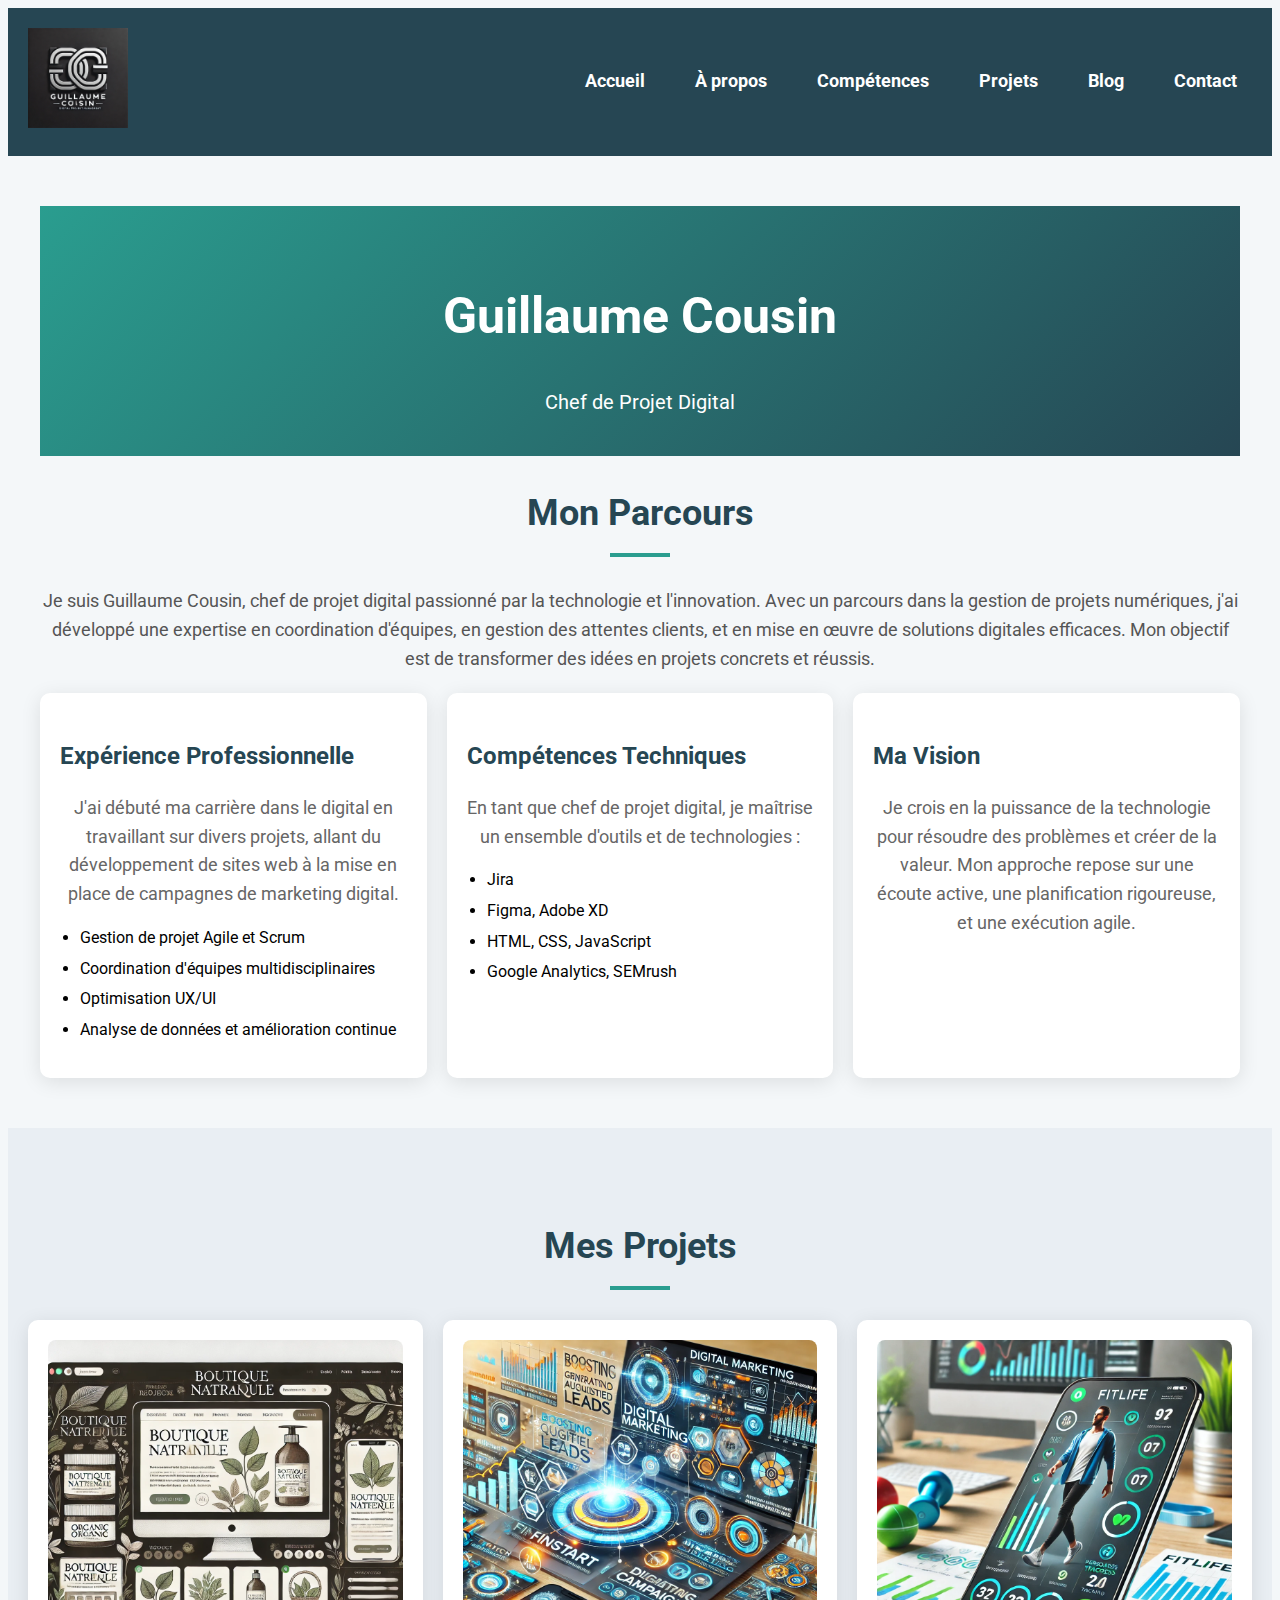
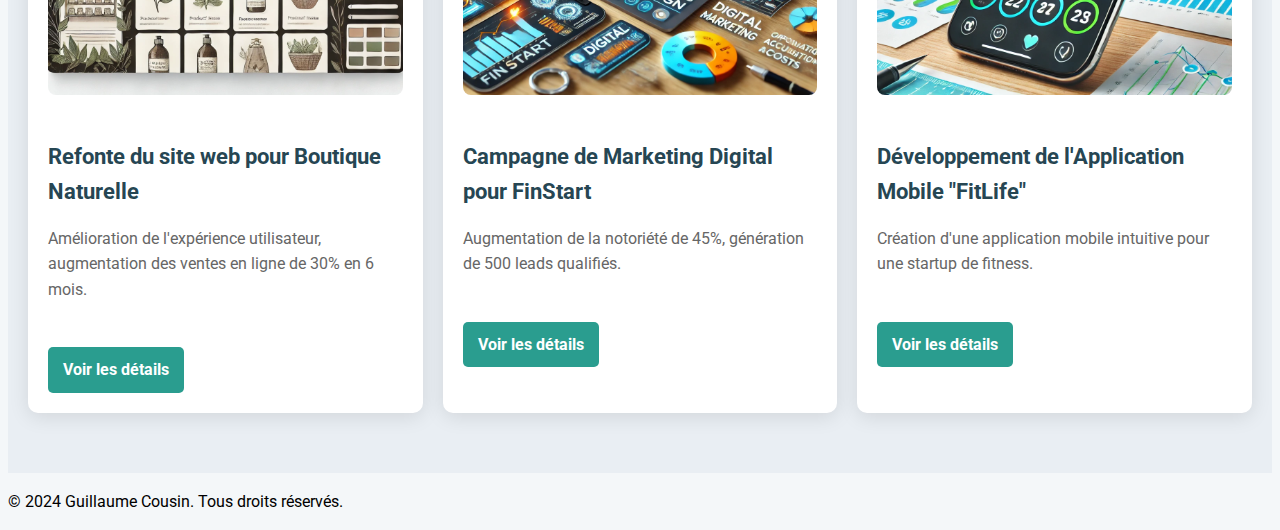
<file: index.html>
<!DOCTYPE html>
<html lang="fr">
<head>
    <meta charset="UTF-8">
    <meta http-equiv="X-UA-Compatible" content="IE=edge">
    <meta name="viewport" content="width=device-width, initial-scale=1.0">
    <title>À propos de Guillaume Cousin - Chef de Projet Digital</title>
    <link rel="stylesheet" href="styles.css">
    <link href="https://fonts.googleapis.com/css2?family=Roboto:wght@300;400;700&display=swap" rel="stylesheet">
</head>
<body>
    <header class="header">
        <div class="logo">
            <img src="logo-gc.png" alt="Logo Guillaume Cousin">
        </div>
        <nav class="nav">
            <ul>
                <li><a href="index.html">Accueil</a></li>
                <li><a href="about.html">À propos</a></li>
                <li><a href="competences.html">Compétences</a></li>
                <li><a href="projects.html">Projets</a></li> <!-- Lien vers les projets -->
                <li><a href="blog.html">Blog</a></li>
                <li><a href="contact.html">Contact</a></li>
            </ul>
        </nav>
        
    </header>

    <section class="about-section">
        <div class="about-banner">
            <h1>Guillaume Cousin</h1>
            <p>Chef de Projet Digital</p>
        </div>
        <div class="about-content">
            <h2>Mon Parcours</h2>
            <p>Je suis Guillaume Cousin, chef de projet digital passionné par la technologie et l'innovation. Avec un parcours dans la gestion de projets numériques, j'ai développé une expertise en coordination d'équipes, en gestion des attentes clients, et en mise en œuvre de solutions digitales efficaces. Mon objectif est de transformer des idées en projets concrets et réussis.</p>

            <div class="about-cards">
                <div class="about-card">
                    <h3>Expérience Professionnelle</h3>
                    <p>J'ai débuté ma carrière dans le digital en travaillant sur divers projets, allant du développement de sites web à la mise en place de campagnes de marketing digital.</p>
                    <ul>
                        <li>Gestion de projet Agile et Scrum</li>
                        <li>Coordination d'équipes multidisciplinaires</li>
                        <li>Optimisation UX/UI</li>
                        <li>Analyse de données et amélioration continue</li>
                    </ul>
                </div>
                <div class="about-card">
                    <h3>Compétences Techniques</h3>
                    <p>En tant que chef de projet digital, je maîtrise un ensemble d'outils et de technologies :</p>
                    <ul>
                        <li>Jira</li>
                        <li>Figma, Adobe XD</li>
                        <li>HTML, CSS, JavaScript</li>
                        <li>Google Analytics, SEMrush</li>
                    </ul>
                </div>
                <div class="about-card">
                    <h3>Ma Vision</h3>
                    <p>Je crois en la puissance de la technologie pour résoudre des problèmes et créer de la valeur. Mon approche repose sur une écoute active, une planification rigoureuse, et une exécution agile.</p>
                </div>
            </div>
        </div>
    </section>

    <!-- Section des Projets -->
    <section class="projects-section">
        <h2>Mes Projets</h2>
        <div class="projects-grid">
            <!-- Projet 1 : Boutique Naturelle -->
            <div class="project-card">
                <img src="boutique-naturelle.png" alt="Projet Boutique Naturelle">
                <h3>Refonte du site web pour Boutique Naturelle</h3>
                <p>Amélioration de l'expérience utilisateur, augmentation des ventes en ligne de 30% en 6 mois.</p>
                <a href="boutique-naturelle.html" class="cta">Voir les détails</a>
            </div>

            <!-- Projet 2 : FinStart -->
            <div class="project-card">
                <img src="finstart-marketing.png" alt="Projet Marketing Digital pour FinStart">
                <h3>Campagne de Marketing Digital pour FinStart</h3>
                <p>Augmentation de la notoriété de 45%, génération de 500 leads qualifiés.</p>
                <a href="finstart-marketing.html" class="cta">Voir les détails</a>
            </div>

            <!-- Projet 3 : FitLife -->
            <div class="project-card">
                <img src="fitlife-app.png" alt="Projet Développement Application FitLife">
                <h3>Développement de l'Application Mobile "FitLife"</h3>
                <p>Création d'une application mobile intuitive pour une startup de fitness.</p>
                <a href="fitlife-app.html" class="cta">Voir les détails</a>
            </div>
        </div>
    </section>

    <footer class="footer">
        <p>&copy; 2024 Guillaume Cousin. Tous droits réservés.</p>
    </footer>
</body>
</html>
</file>
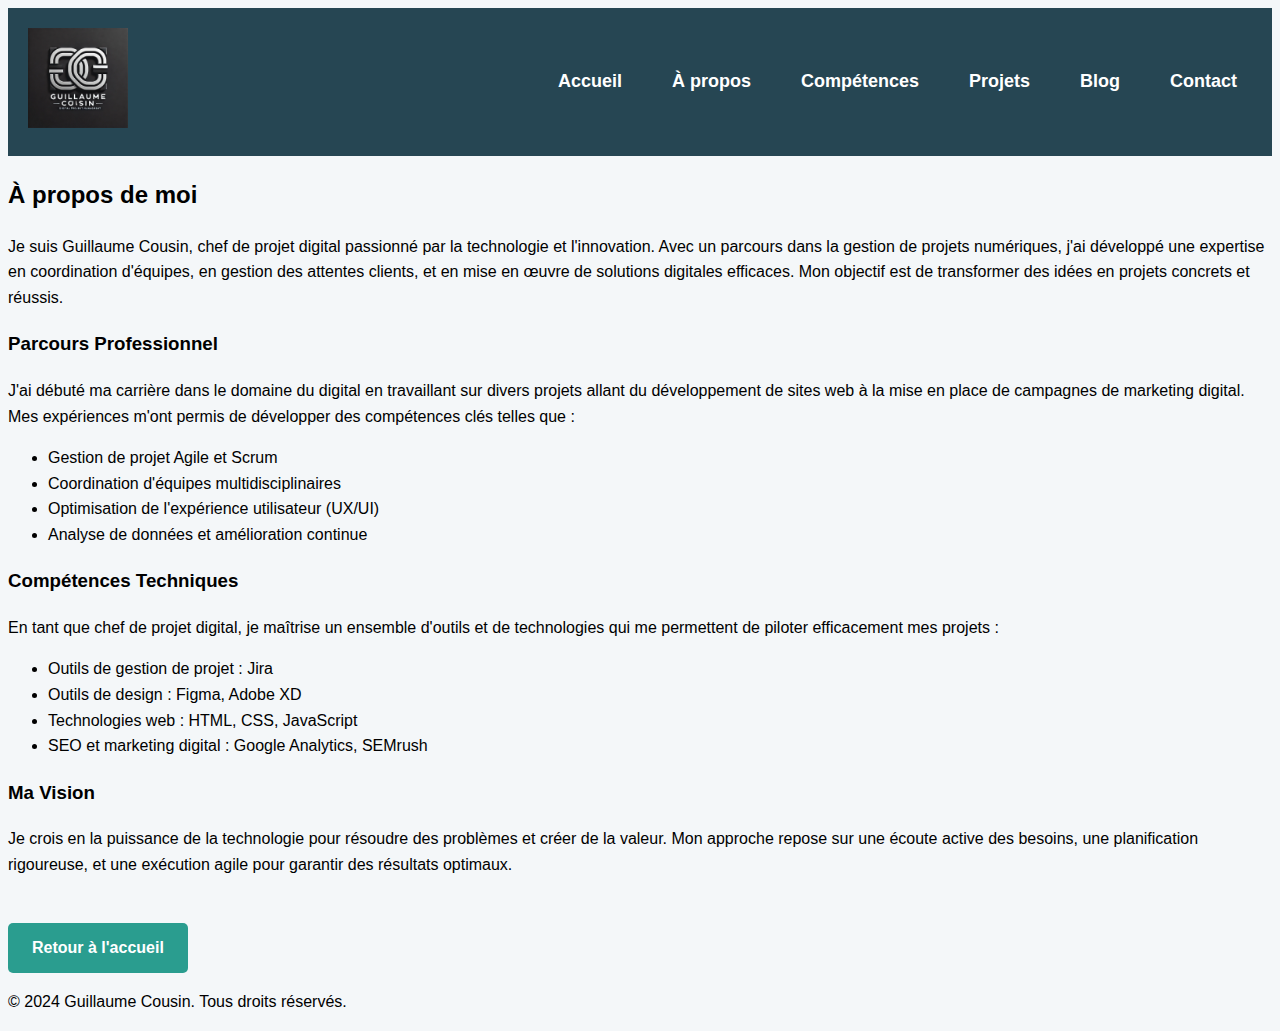
<file: about.html>
<!DOCTYPE html>
<html lang="fr">
<head>
    <meta charset="UTF-8">
    <meta http-equiv="X-UA-Compatible" content="IE=edge">
    <meta name="viewport" content="width=device-width, initial-scale=1.0">
    <title>À propos de Guillaume Cousin - Chef de Projet Digital</title>
    <link rel="stylesheet" href="styles.css">
</head>
<body>
    <header class="header">
        <div class="logo">
            <img src="logo-gc.png" alt="Logo Guillaume Cousin">
        </div>
        <nav class="nav">
            <ul>
                <li><a href="index.html">Accueil</a></li>
                <li><a href="about.html">À propos</a></li>
                <li><a href="competences.html">Compétences</a></li>
                <li><a href="projects.html">Projets</a></li>
                <li><a href="blog.html">Blog</a></li>
                <li><a href="contact.html">Contact</a></li>
            </ul>
        </nav>
    </header>

    <section class="about">
        <h2>À propos de moi</h2>
        <p>Je suis Guillaume Cousin, chef de projet digital passionné par la technologie et l'innovation. Avec un parcours dans la gestion de projets numériques, j'ai développé une expertise en coordination d'équipes, en gestion des attentes clients, et en mise en œuvre de solutions digitales efficaces. Mon objectif est de transformer des idées en projets concrets et réussis.</p>
        
        <h3>Parcours Professionnel</h3>
        <p>J'ai débuté ma carrière dans le domaine du digital en travaillant sur divers projets allant du développement de sites web à la mise en place de campagnes de marketing digital. Mes expériences m'ont permis de développer des compétences clés telles que :</p>
        <ul>
            <li>Gestion de projet Agile et Scrum</li>
            <li>Coordination d'équipes multidisciplinaires</li>
            <li>Optimisation de l'expérience utilisateur (UX/UI)</li>
            <li>Analyse de données et amélioration continue</li>
        </ul>

        <h3>Compétences Techniques</h3>
        <p>En tant que chef de projet digital, je maîtrise un ensemble d'outils et de technologies qui me permettent de piloter efficacement mes projets :</p>
        <ul>
            <li>Outils de gestion de projet : Jira</li>
            <li>Outils de design : Figma, Adobe XD</li>
            <li>Technologies web : HTML, CSS, JavaScript</li>
            <li>SEO et marketing digital : Google Analytics, SEMrush</li>
        </ul>

        <h3>Ma Vision</h3>
        <p>Je crois en la puissance de la technologie pour résoudre des problèmes et créer de la valeur. Mon approche repose sur une écoute active des besoins, une planification rigoureuse, et une exécution agile pour garantir des résultats optimaux.</p>
        
        <a href="index.html" class="cta">Retour à l'accueil</a>
    </section>

    <footer class="footer">
        <p>&copy; 2024 Guillaume Cousin. Tous droits réservés.</p>
    </footer>
</body>
</html>
</file>
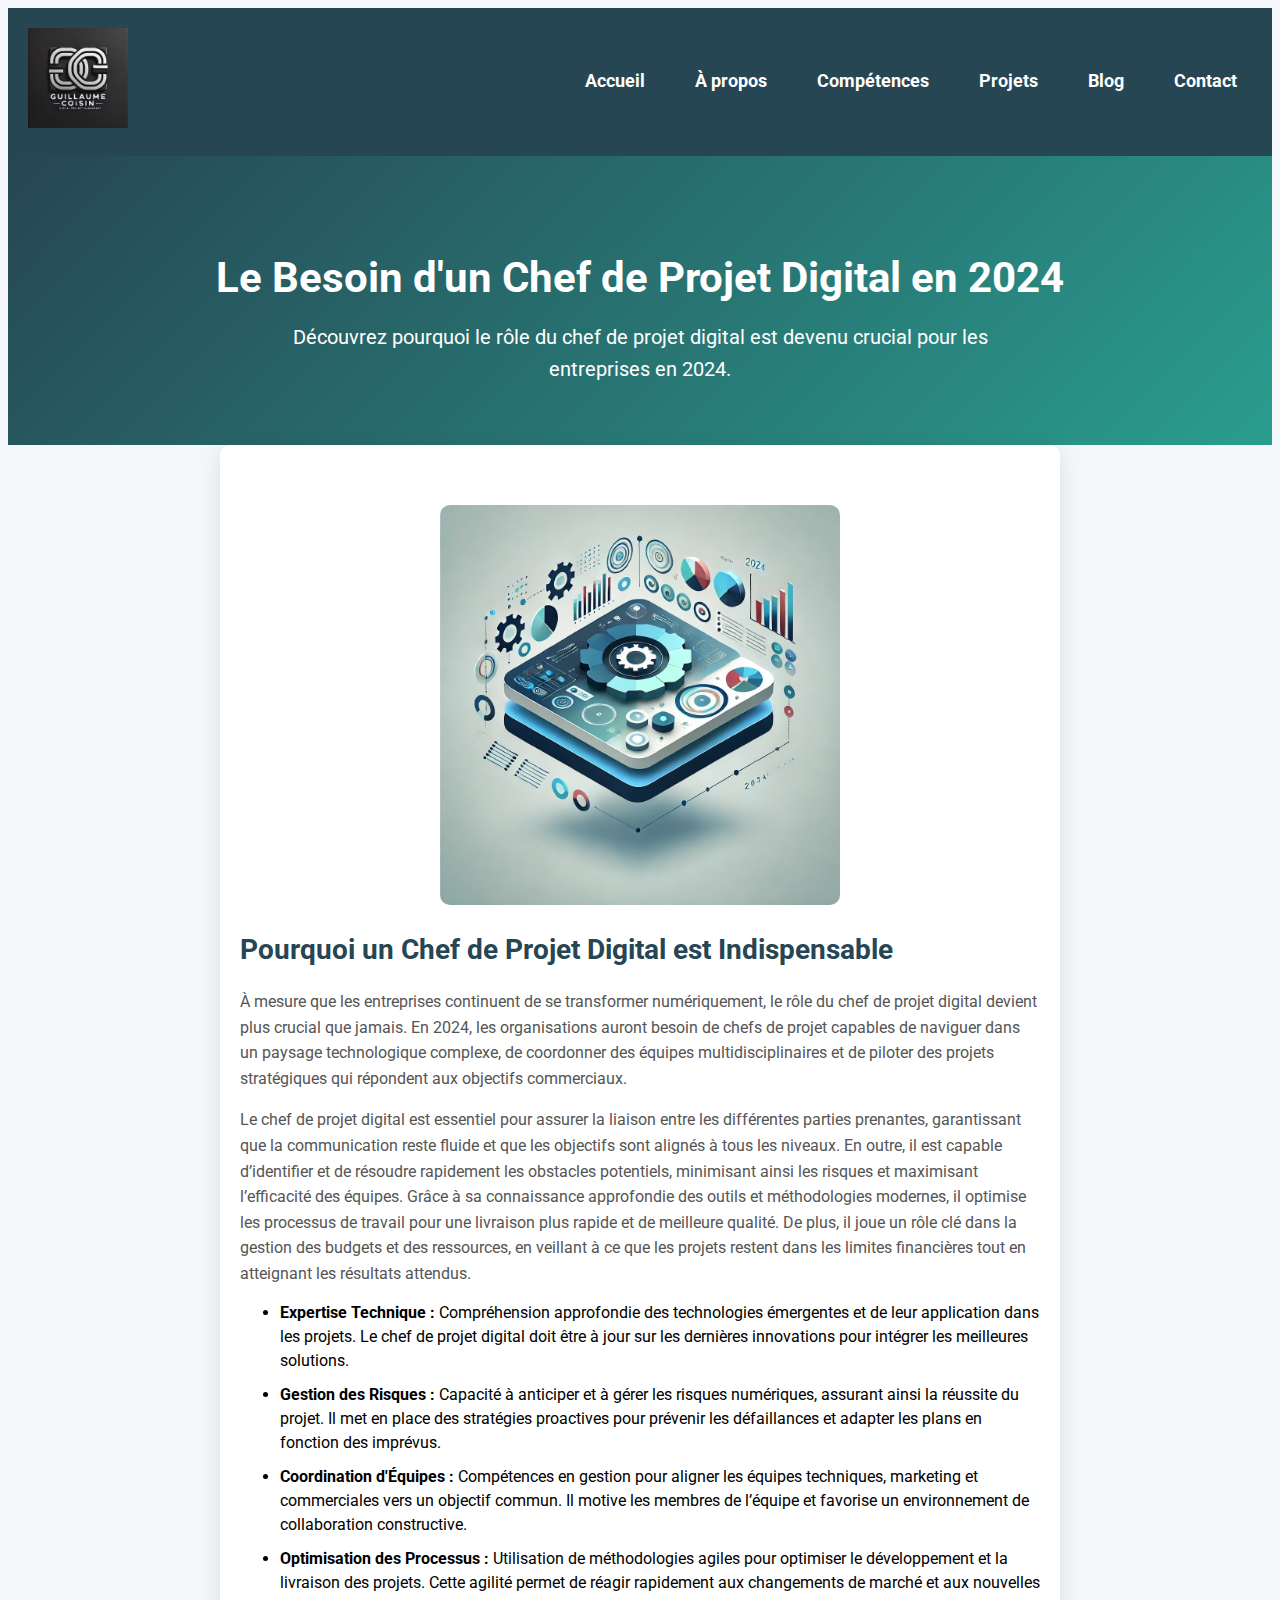
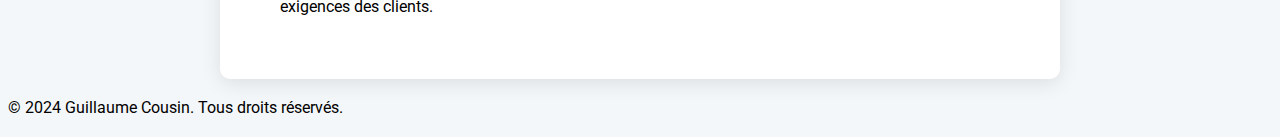
<file: article-chef-projet-2024.html>
<!DOCTYPE html>
<html lang="fr">
<head>
    <meta charset="UTF-8">
    <meta http-equiv="X-UA-Compatible="IE=edge">
    <meta name="viewport" content="width=device-width, initial-scale=1.0">
    <title>Le Besoin d'un Chef de Projet Digital en 2024</title>
    <link rel="stylesheet" href="styles.css">
    <link href="https://fonts.googleapis.com/css2?family=Roboto:wght@300;400;700&display=swap" rel="stylesheet">
</head>
<body>
    <header class="header">
        <div class="logo">
            <img src="logo-gc.png" alt="Logo Guillaume Cousin">
        </div>
        <nav class="nav">
            <ul>
                <li><a href="index.html">Accueil</a></li>
                <li><a href="about.html">À propos</a></li>
                <li><a href="competences.html">Compétences</a></li>
                <li><a href="projects.html">Projets</a></li>
                <li><a href="blog.html">Blog</a></li>
                <li><a href="contact.html">Contact</a></li>
            </ul>
        </nav>
    </header>

    <section class="article-hero">
        <h1>Le Besoin d'un Chef de Projet Digital en 2024</h1>
        <p>Découvrez pourquoi le rôle du chef de projet digital est devenu crucial pour les entreprises en 2024.</p>
    </section>

    <section class="article-content">
        <!-- Ajout de l'image ici -->
        <img src="A_compact_and_sleek_illustration_representing_the_.png" alt="Le Besoin d'un Chef de Projet Digital en 2024" style="width: 50%; display: block; margin: 20px auto;">

        <h2>Pourquoi un Chef de Projet Digital est Indispensable</h2>
<p>À mesure que les entreprises continuent de se transformer numériquement, le rôle du chef de projet digital devient plus crucial que jamais. En 2024, les organisations auront besoin de chefs de projet capables de naviguer dans un paysage technologique complexe, de coordonner des équipes multidisciplinaires et de piloter des projets stratégiques qui répondent aux objectifs commerciaux.</p>

<p>Le chef de projet digital est essentiel pour assurer la liaison entre les différentes parties prenantes, garantissant que la communication reste fluide et que les objectifs sont alignés à tous les niveaux. En outre, il est capable d’identifier et de résoudre rapidement les obstacles potentiels, minimisant ainsi les risques et maximisant l’efficacité des équipes. Grâce à sa connaissance approfondie des outils et méthodologies modernes, il optimise les processus de travail pour une livraison plus rapide et de meilleure qualité. De plus, il joue un rôle clé dans la gestion des budgets et des ressources, en veillant à ce que les projets restent dans les limites financières tout en atteignant les résultats attendus.</p>

<ul>
    <li><strong>Expertise Technique :</strong> Compréhension approfondie des technologies émergentes et de leur application dans les projets. Le chef de projet digital doit être à jour sur les dernières innovations pour intégrer les meilleures solutions.</li>
    <li><strong>Gestion des Risques :</strong> Capacité à anticiper et à gérer les risques numériques, assurant ainsi la réussite du projet. Il met en place des stratégies proactives pour prévenir les défaillances et adapter les plans en fonction des imprévus.</li>
    <li><strong>Coordination d'Équipes :</strong> Compétences en gestion pour aligner les équipes techniques, marketing et commerciales vers un objectif commun. Il motive les membres de l’équipe et favorise un environnement de collaboration constructive.</li>
    <li><strong>Optimisation des Processus :</strong> Utilisation de méthodologies agiles pour optimiser le développement et la livraison des projets. Cette agilité permet de réagir rapidement aux changements de marché et aux nouvelles exigences des clients.</li>
</ul>

        <!-- Le reste du contenu de l'article -->
    </section>

    <footer class="footer">
        <p>&copy; 2024 Guillaume Cousin. Tous droits réservés.</p>
    </footer>
</body>
</html>
</file>
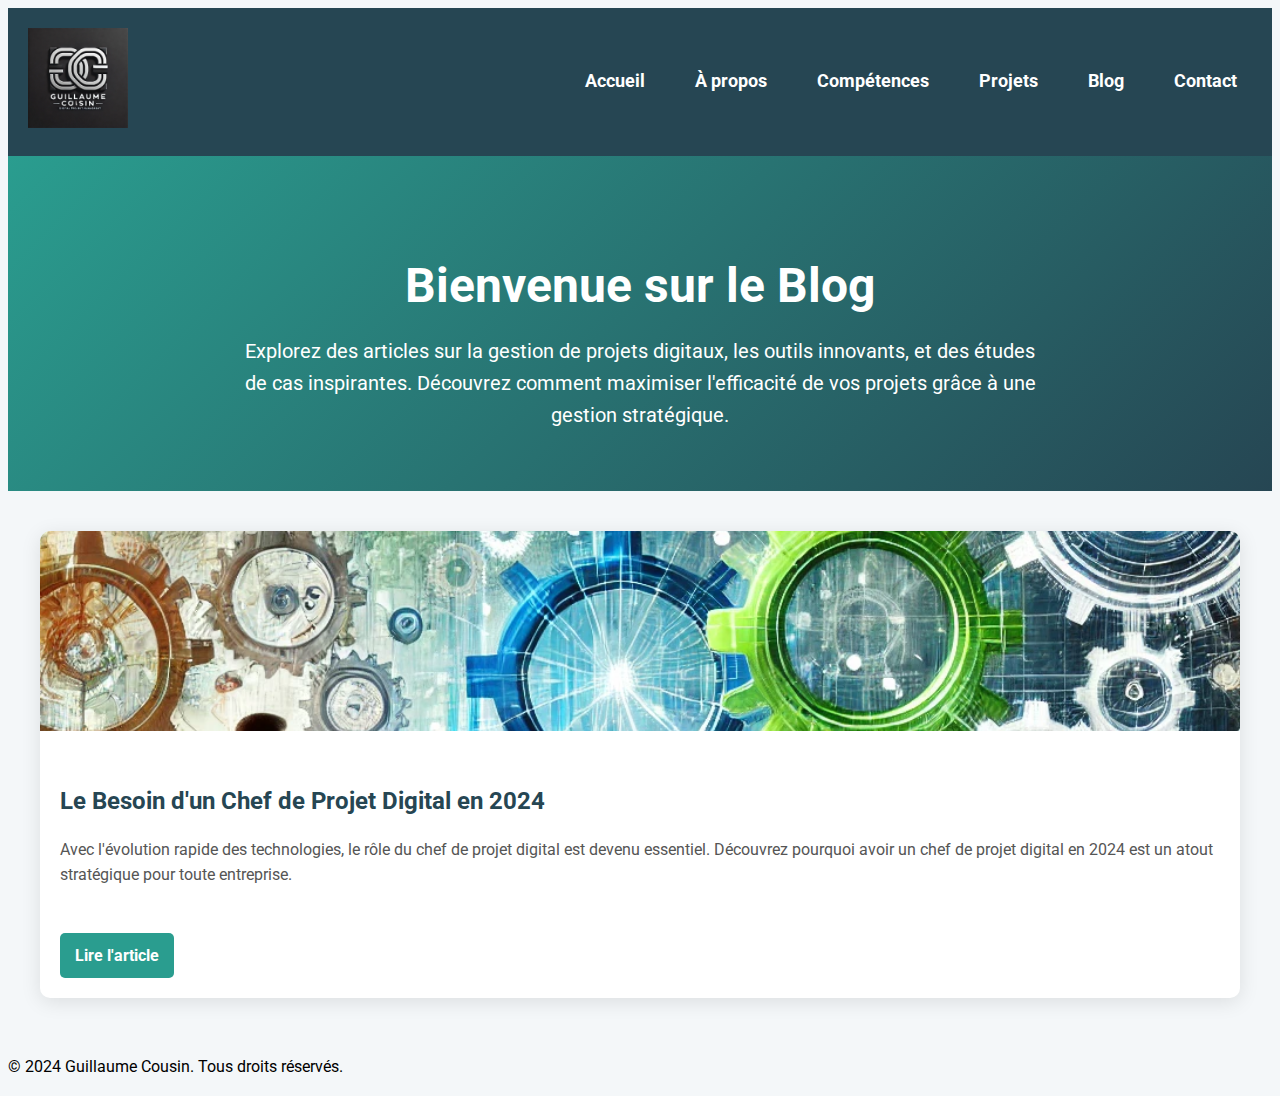
<file: blog.html>
<!DOCTYPE html>
<html lang="fr">
<head>
    <meta charset="UTF-8">
    <meta http-equiv="X-UA-Compatible="IE=edge">
    <meta name="viewport" content="width=device-width, initial-scale=1.0">
    <title>Blog - Guillaume Cousin</title>
    <link rel="stylesheet" href="styles.css">
    <link href="https://fonts.googleapis.com/css2?family=Roboto:wght@300;400;700&display=swap" rel="stylesheet">
</head>
<body>
    <header class="header">
        <div class="logo">
            <img src="logo-gc.png" alt="Logo Guillaume Cousin">
        </div>
        <nav class="nav">
            <ul>
                <li><a href="index.html">Accueil</a></li>
                <li><a href="about.html">À propos</a></li>
                <li><a href="competences.html">Compétences</a></li>
                <li><a href="projects.html">Projets</a></li>
                <li><a href="blog.html">Blog</a></li>
                <li><a href="contact.html">Contact</a></li>
            </ul>
        </nav>
    </header>

    <section class="blog-hero">
        <h1>Bienvenue sur le Blog</h1>
        <p>Explorez des articles sur la gestion de projets digitaux, les outils innovants, et des études de cas inspirantes. Découvrez comment maximiser l'efficacité de vos projets grâce à une gestion stratégique.</p>
    </section>

    <section class="blog-list">
        <div class="blog-card">
            <img src="article-image.jpg" alt="Le Besoin d'un Chef de Projet Digital en 2024">
            <div class="blog-card-content">
                <h3>Le Besoin d'un Chef de Projet Digital en 2024</h3>
                <p>Avec l'évolution rapide des technologies, le rôle du chef de projet digital est devenu essentiel. Découvrez pourquoi avoir un chef de projet digital en 2024 est un atout stratégique pour toute entreprise.</p>
                <a href="article-chef-projet-2024.html" class="cta">Lire l'article</a>
            </div>
        </div>
    </section>

    <footer class="footer">
        <p>&copy; 2024 Guillaume Cousin. Tous droits réservés.</p>
    </footer>
</body>
</html>
</file>
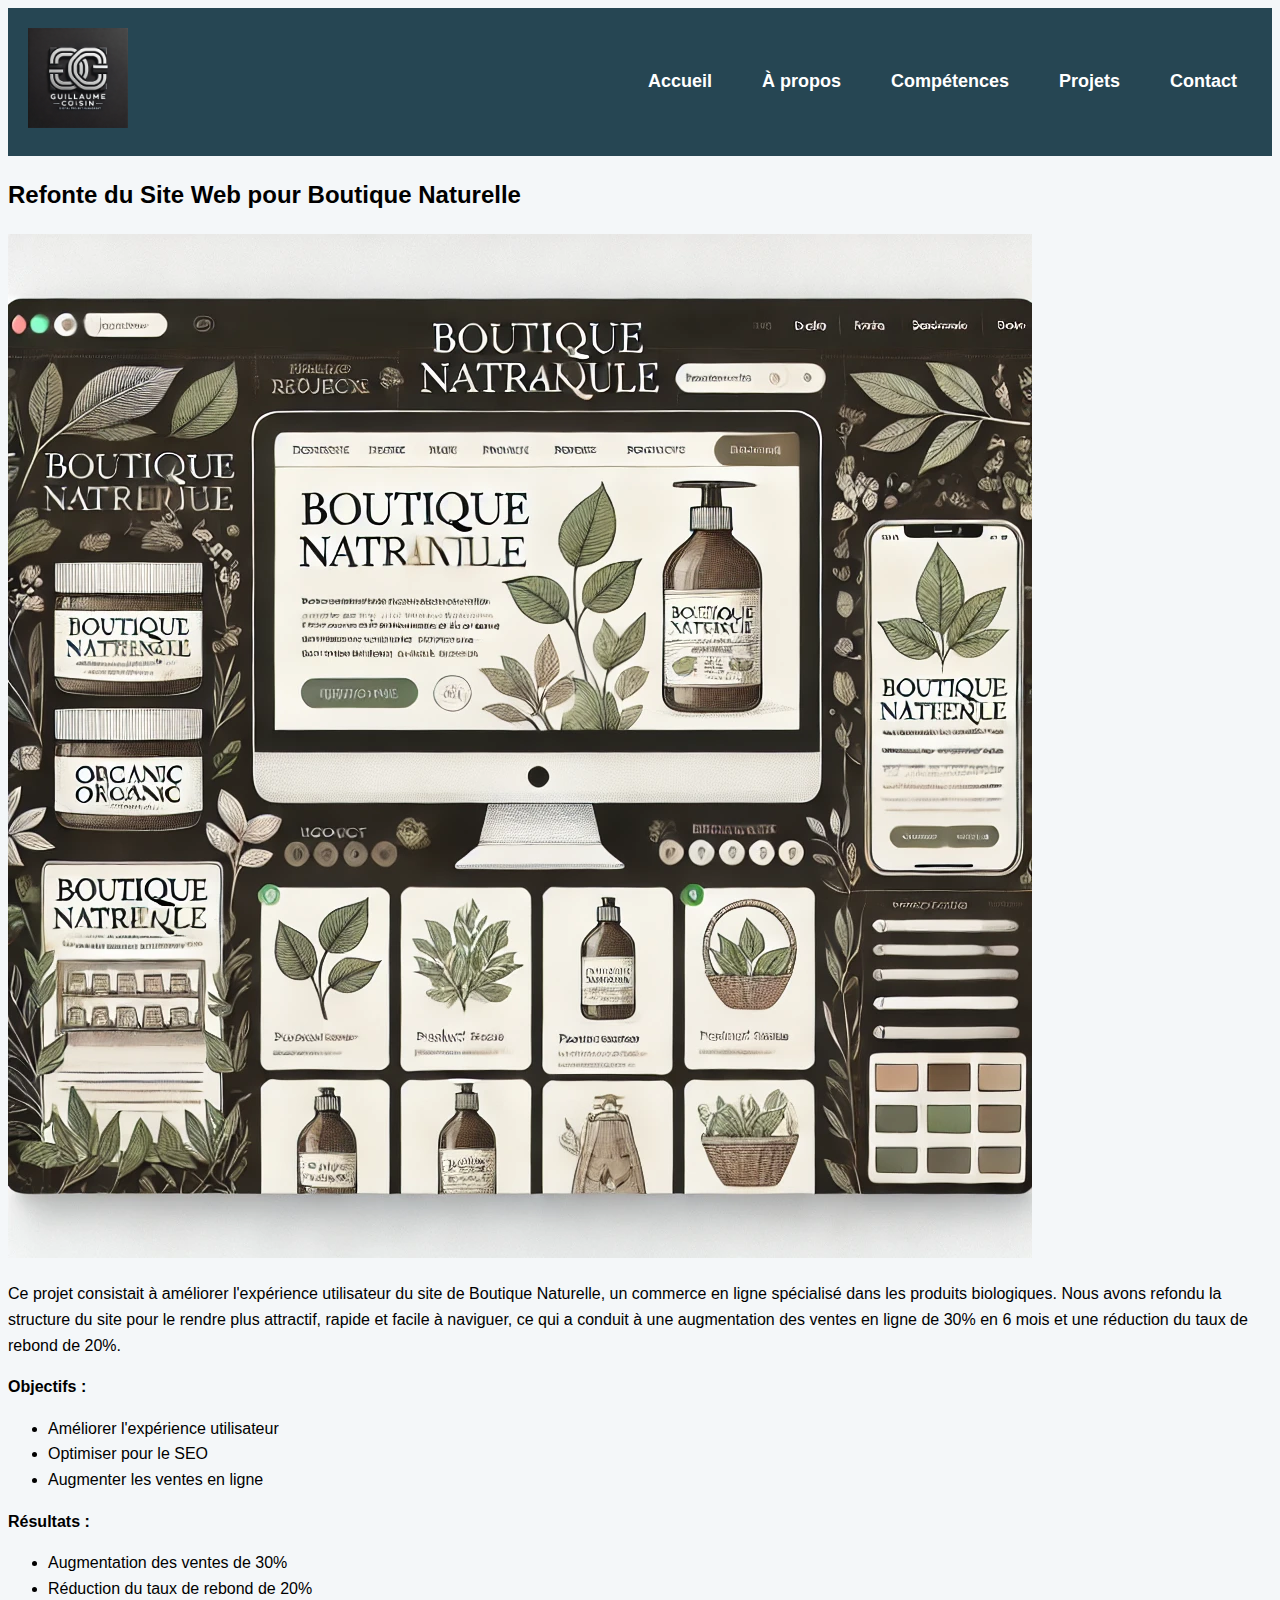
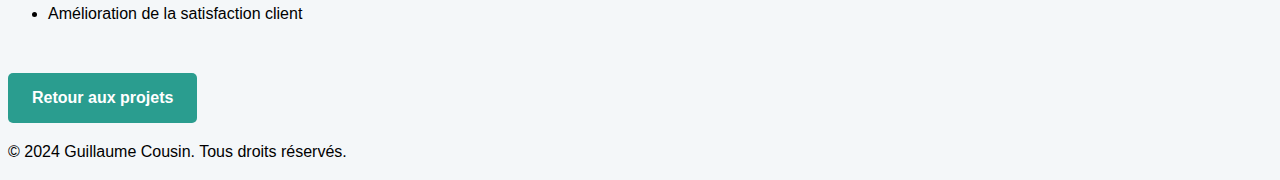
<file: boutique-naturelle.html>
<!DOCTYPE html>
<html lang="fr">
<head>
    <meta charset="UTF-8">
    <meta http-equiv="X-UA-Compatible" content="IE=edge">
    <meta name="viewport" content="width=device-width, initial-scale=1.0">
    <title>Refonte du Site Web - Boutique Naturelle</title>
    <link rel="stylesheet" href="styles.css">
</head>
<body>
    <header class="header">
        <div class="logo">
            <img src="logo-gc.png" alt="Logo Guillaume Cousin">
        </div>
        <nav class="nav">
            <ul>
                <li><a href="index.html">Accueil</a></li>
                <li><a href="about.html">À propos</a></li>
                <li><a href="competences.html">Compétences</a></li>
                <li><a href="projects.html">Projets</a></li>
                <li><a href="contact.html">Contact</a></li>
            </ul>
        </nav>
    </header>

    <section class="projet-detail">
        <div class="projet-header">
            <h2>Refonte du Site Web pour <span>Boutique Naturelle</span></h2>
        </div>
        <div class="projet-content">
            <img src="boutique-naturelle.png" alt="Projet Boutique Naturelle">
            <div class="projet-description">
                <p>Ce projet consistait à améliorer l'expérience utilisateur du site de Boutique Naturelle, un commerce en ligne spécialisé dans les produits biologiques. Nous avons refondu la structure du site pour le rendre plus attractif, rapide et facile à naviguer, ce qui a conduit à une augmentation des ventes en ligne de 30% en 6 mois et une réduction du taux de rebond de 20%.</p>
                <p><strong>Objectifs :</strong></p>
                <ul>
                    <li>Améliorer l'expérience utilisateur</li>
                    <li>Optimiser pour le SEO</li>
                    <li>Augmenter les ventes en ligne</li>
                </ul>
                <p><strong>Résultats :</strong></p>
                <ul>
                    <li>Augmentation des ventes de 30%</li>
                    <li>Réduction du taux de rebond de 20%</li>
                    <li>Amélioration de la satisfaction client</li>
                </ul>
            </div>
        </div>
        <a href="index.html" class="cta">Retour aux projets</a>
    </section>

    <footer class="footer">
        <p>&copy; 2024 Guillaume Cousin. Tous droits réservés.</p>
    </footer>
</body>
</html>
</file>
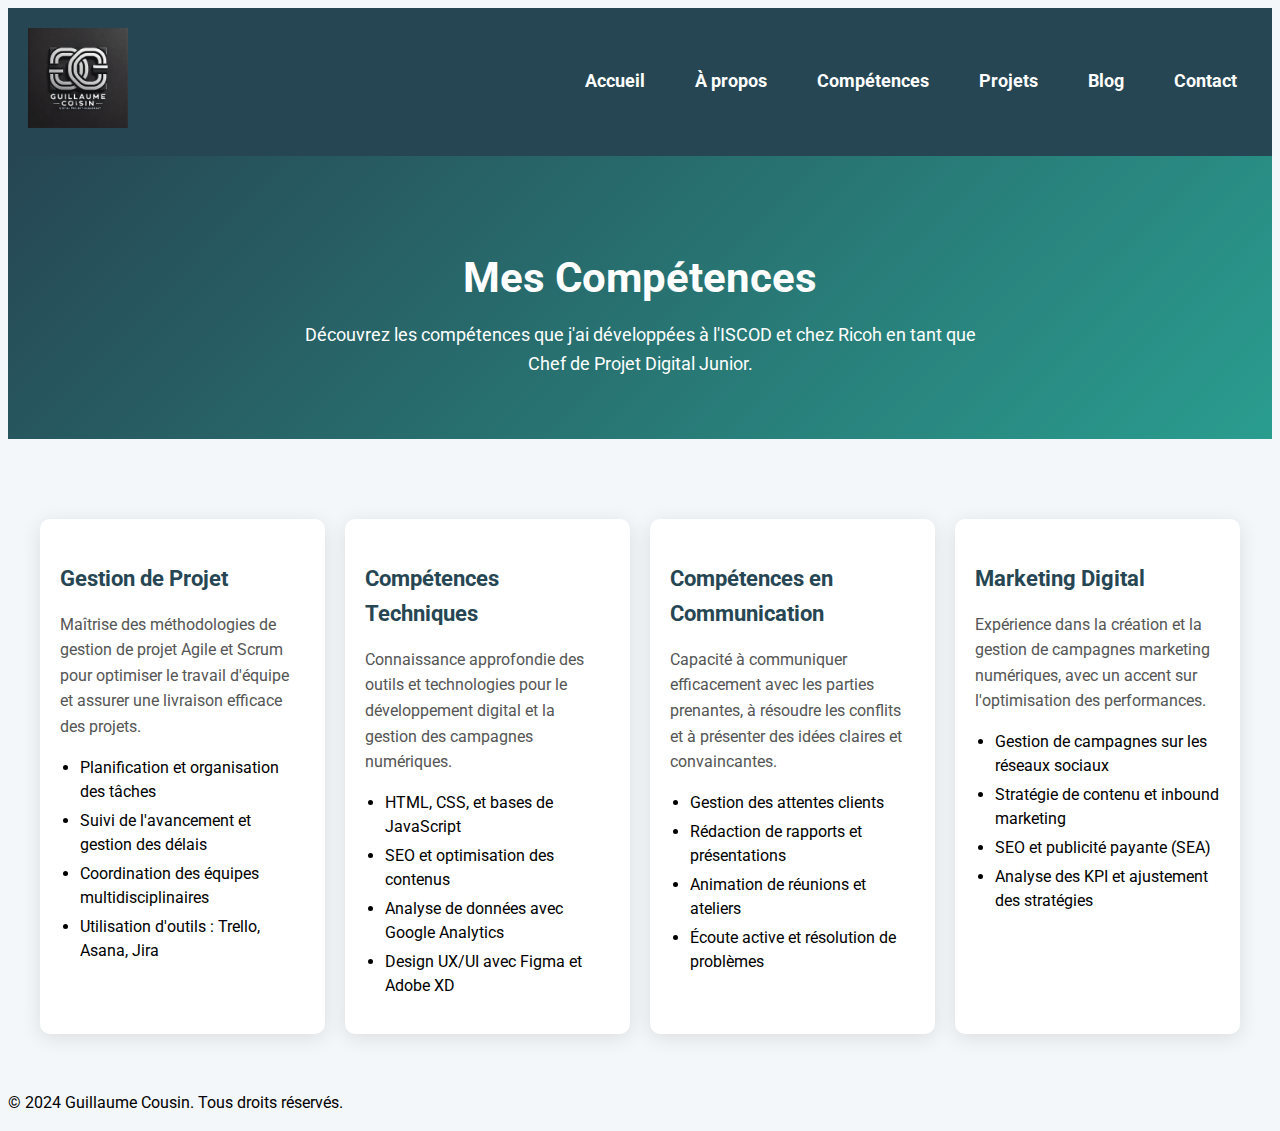
<file: competences.html>
<!DOCTYPE html>
<html lang="fr">
<head>
    <meta charset="UTF-8">
    <meta http-equiv="X-UA-Compatible="X-UA-Compatible">
    <meta name="viewport" content="width=device-width, initial-scale=1.0">
    <title>Compétences - Guillaume Cousin</title>
    <link rel="stylesheet" href="styles.css">
    <link href="https://fonts.googleapis.com/css2?family=Roboto:wght@300;400;700&display=swap" rel="stylesheet">
</head>
<body>
    <header class="header">
        <div class="logo">
            <img src="logo-gc.png" alt="Logo Guillaume Cousin">
        </div>
        <nav class="nav">
            <ul>
                <li><a href="index.html">Accueil</a></li>
                <li><a href="about.html">À propos</a></li>
                <li><a href="competences.html">Compétences</a></li>
                <li><a href="projects.html">Projets</a></li>
                <li><a href="blog.html">Blog</a></li>
                <li><a href="contact.html">Contact</a></li>
            </ul>
        </nav>
    </header>

    <section class="competences-hero">
        <h1>Mes Compétences</h1>
        <p>Découvrez les compétences que j'ai développées à l'ISCOD et chez Ricoh en tant que Chef de Projet Digital Junior.</p>
    </section>

    <section class="competences-section">
        <div class="competences-grid">
            <!-- Compétence en Gestion de Projet -->
            <div class="competence-card">
                <h3>Gestion de Projet</h3>
                <p>Maîtrise des méthodologies de gestion de projet Agile et Scrum pour optimiser le travail d'équipe et assurer une livraison efficace des projets.</p>
                <ul>
                    <li>Planification et organisation des tâches</li>
                    <li>Suivi de l'avancement et gestion des délais</li>
                    <li>Coordination des équipes multidisciplinaires</li>
                    <li>Utilisation d'outils : Trello, Asana, Jira</li>
                </ul>
            </div>

            <!-- Compétence Technique -->
            <div class="competence-card">
                <h3>Compétences Techniques</h3>
                <p>Connaissance approfondie des outils et technologies pour le développement digital et la gestion des campagnes numériques.</p>
                <ul>
                    <li>HTML, CSS, et bases de JavaScript</li>
                    <li>SEO et optimisation des contenus</li>
                    <li>Analyse de données avec Google Analytics</li>
                    <li>Design UX/UI avec Figma et Adobe XD</li>
                </ul>
            </div>

            <!-- Compétence en Communication -->
            <div class="competence-card">
                <h3>Compétences en Communication</h3>
                <p>Capacité à communiquer efficacement avec les parties prenantes, à résoudre les conflits et à présenter des idées claires et convaincantes.</p>
                <ul>
                    <li>Gestion des attentes clients</li>
                    <li>Rédaction de rapports et présentations</li>
                    <li>Animation de réunions et ateliers</li>
                    <li>Écoute active et résolution de problèmes</li>
                </ul>
            </div>

            <!-- Compétence en Marketing Digital -->
            <div class="competence-card">
                <h3>Marketing Digital</h3>
                <p>Expérience dans la création et la gestion de campagnes marketing numériques, avec un accent sur l'optimisation des performances.</p>
                <ul>
                    <li>Gestion de campagnes sur les réseaux sociaux</li>
                    <li>Stratégie de contenu et inbound marketing</li>
                    <li>SEO et publicité payante (SEA)</li>
                    <li>Analyse des KPI et ajustement des stratégies</li>
                </ul>
            </div>
        </div>
    </section>

    <footer class="footer">
        <p>&copy; 2024 Guillaume Cousin. Tous droits réservés.</p>
    </footer>
</body>
</html>
</file>
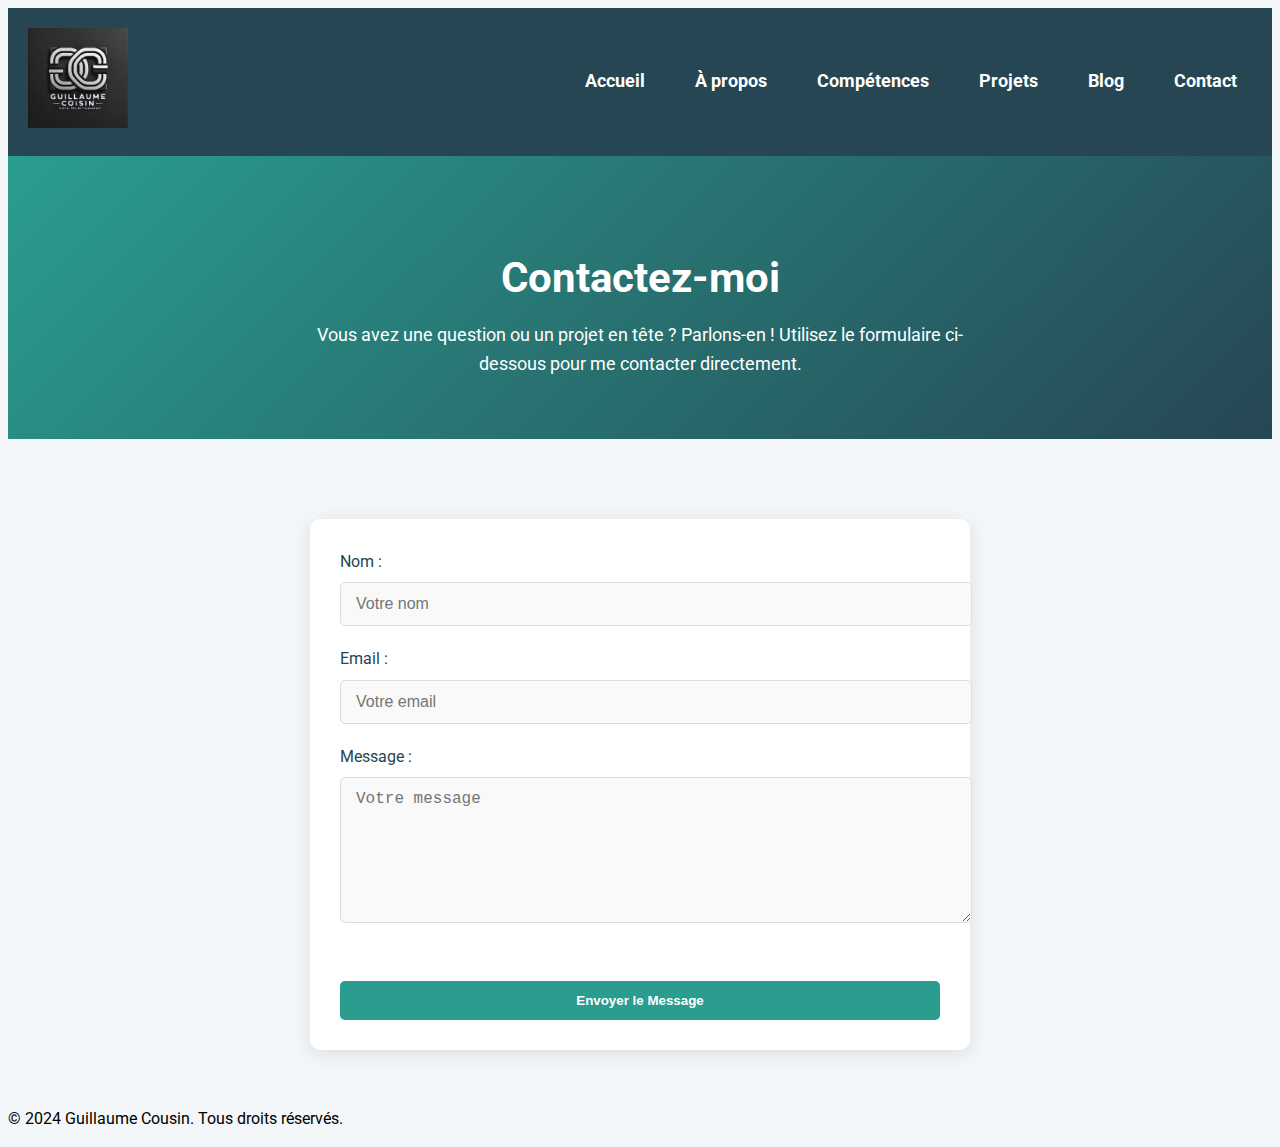
<file: contact.html>
<!DOCTYPE html>
<html lang="fr">
<head>
    <meta charset="UTF-8">
    <meta http-equiv="X-UA-Compatible="IE=edge">
    <meta name="viewport" content="width=device-width, initial-scale=1.0">
    <title>Contact - Guillaume Cousin</title>
    <link rel="stylesheet" href="styles.css">
    <link href="https://fonts.googleapis.com/css2?family=Roboto:wght@300;400;700&display=swap" rel="stylesheet">
</head>
<body>
    <header class="header">
        <div class="logo">
            <img src="logo-gc.png" alt="Logo Guillaume Cousin">
        </div>
        <nav class="nav">
            <ul>
                <li><a href="index.html">Accueil</a></li>
                <li><a href="about.html">À propos</a></li>
                <li><a href="competences.html">Compétences</a></li>
                <li><a href="projects.html">Projets</a></li>
                <li><a href="blog.html">Blog</a></li>
                <li><a href="contact.html">Contact</a></li>
            </ul>
        </nav>
    </header>

    <section class="contact-hero">
        <h1>Contactez-moi</h1>
        <p>Vous avez une question ou un projet en tête ? Parlons-en ! Utilisez le formulaire ci-dessous pour me contacter directement.</p>
    </section>

    <section class="contact-section">
        <div class="contact-form-container">
            <form action="mailto:grougrou99@gmail.com" method="post" enctype="text/plain" class="contact-form">
                <div class="form-group">
                    <label for="name">Nom :</label>
                    <input type="text" id="name" name="Nom" placeholder="Votre nom" required>
                </div>

                <div class="form-group">
                    <label for="email">Email :</label>
                    <input type="email" id="email" name="Email" placeholder="Votre email" required>
                </div>

                <div class="form-group">
                    <label for="message">Message :</label>
                    <textarea id="message" name="Message" placeholder="Votre message" required></textarea>
                </div>

                <button type="submit" class="cta">Envoyer le Message</button>
            </form>
        </div>
    </section>

    <footer class="footer">
        <p>&copy; 2024 Guillaume Cousin. Tous droits réservés.</p>
    </footer>
</body>
</html>
</file>
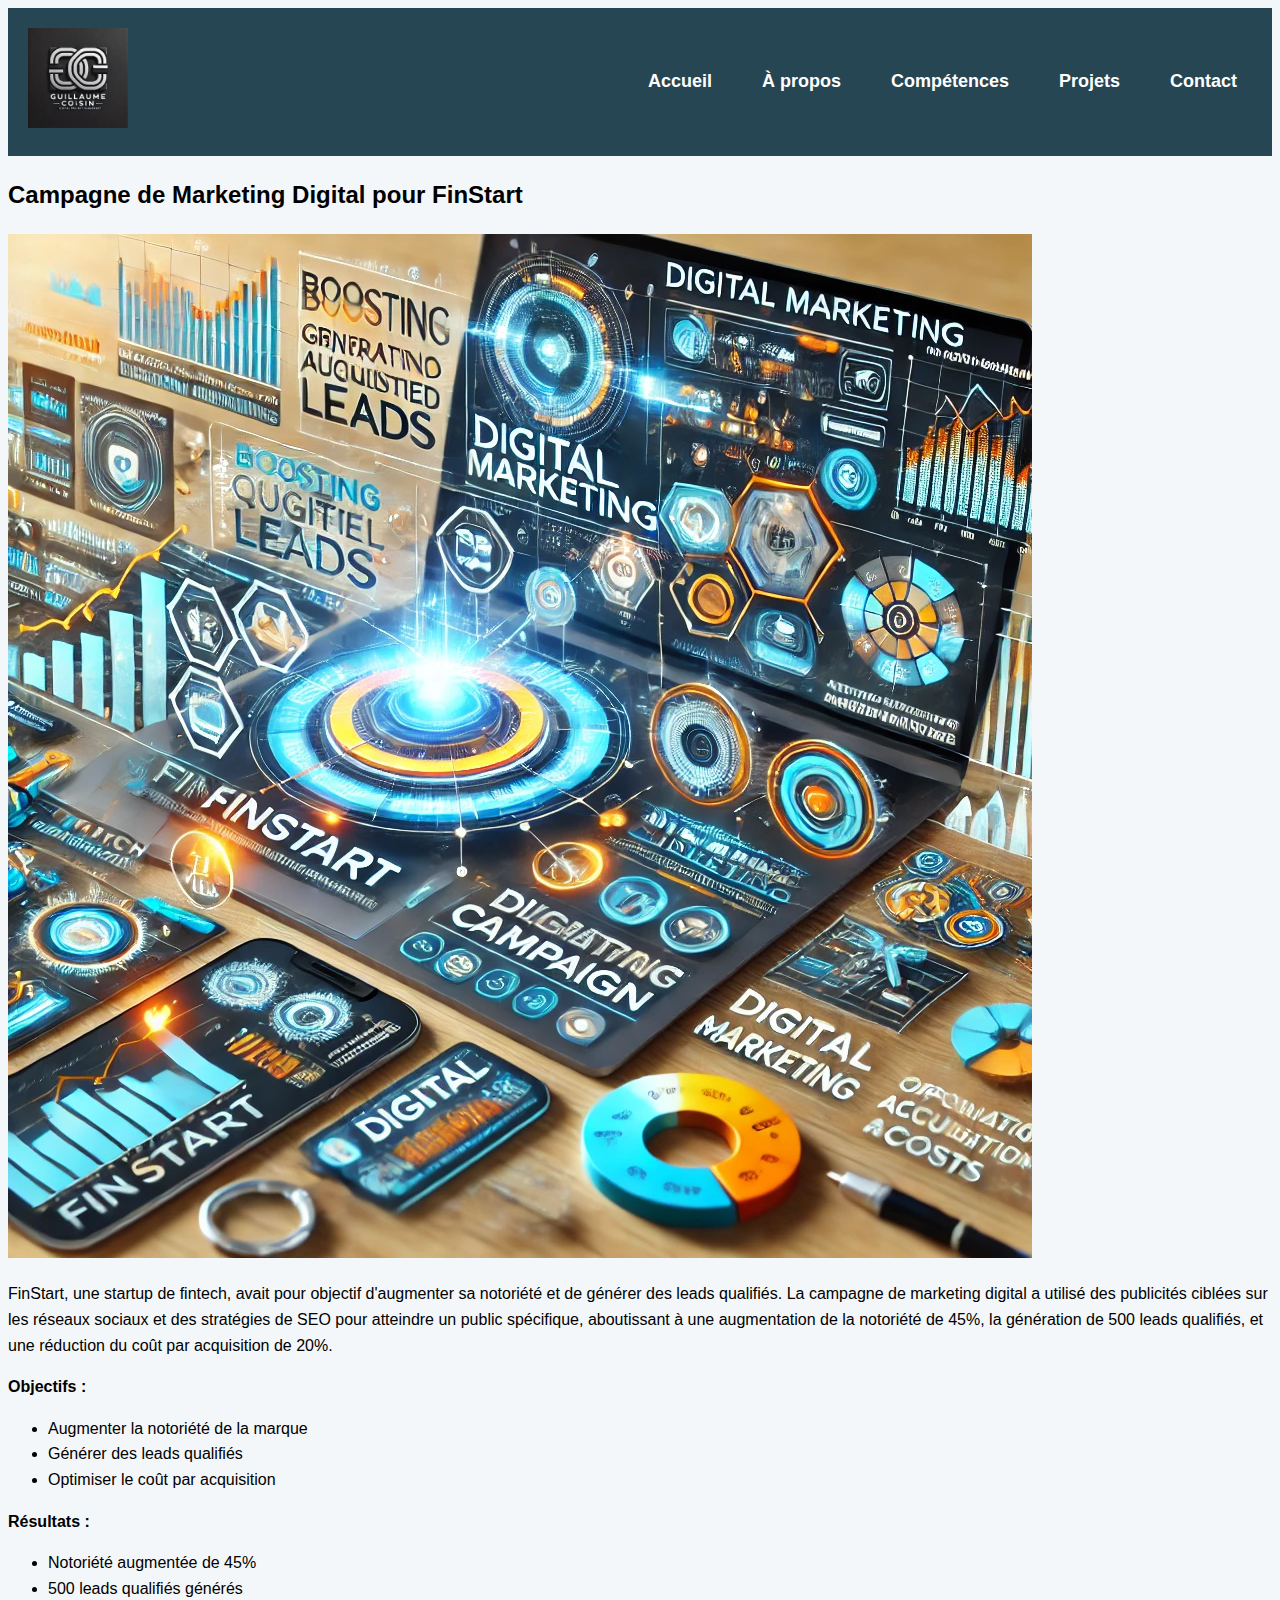
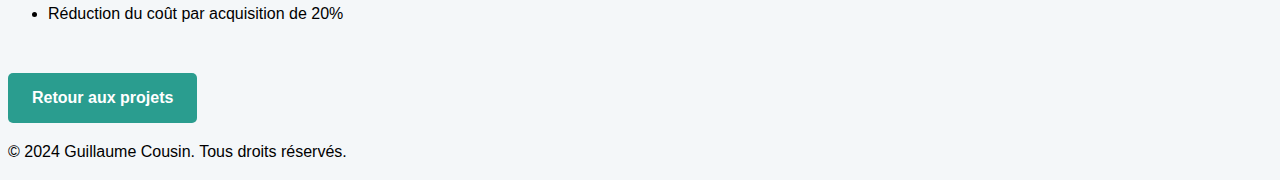
<file: finstart-marketing.html>
<!DOCTYPE html>
<html lang="fr">
<head>
    <meta charset="UTF-8">
    <meta http-equiv="X-UA-Compatible" content="IE=edge">
    <meta name="viewport" content="width=device-width, initial-scale=1.0">
    <title>Campagne de Marketing Digital - FinStart</title>
    <link rel="stylesheet" href="styles.css">
</head>
<body>
    <header class="header">
        <div class="logo">
            <img src="logo-gc.png" alt="Logo Guillaume Cousin">
        </div>
        <nav class="nav">
            <ul>
                <li><a href="index.html">Accueil</a></li>
                <li><a href="about.html">À propos</a></li>
                <li><a href="competences.html">Compétences</a></li>
                <li><a href="projects.html">Projets</a></li>
                <li><a href="contact.html">Contact</a></li>
            </ul>
        </nav>
    </header>

    <section class="projet-detail">
        <div class="projet-header">
            <h2>Campagne de Marketing Digital pour <span>FinStart</span></h2>
        </div>
        <div class="projet-content">
            <img src="finstart-marketing.png" alt="Projet Marketing Digital FinStart">
            <div class="projet-description">
                <p>FinStart, une startup de fintech, avait pour objectif d'augmenter sa notoriété et de générer des leads qualifiés. La campagne de marketing digital a utilisé des publicités ciblées sur les réseaux sociaux et des stratégies de SEO pour atteindre un public spécifique, aboutissant à une augmentation de la notoriété de 45%, la génération de 500 leads qualifiés, et une réduction du coût par acquisition de 20%.</p>
                <p><strong>Objectifs :</strong></p>
                <ul>
                    <li>Augmenter la notoriété de la marque</li>
                    <li>Générer des leads qualifiés</li>
                    <li>Optimiser le coût par acquisition</li>
                </ul>
                <p><strong>Résultats :</strong></p>
                <ul>
                    <li>Notoriété augmentée de 45%</li>
                    <li>500 leads qualifiés générés</li>
                    <li>Réduction du coût par acquisition de 20%</li>
                </ul>
            </div>
        </div>
        <a href="index.html" class="cta">Retour aux projets</a>
    </section>

    <footer class="footer">
        <p>&copy; 2024 Guillaume Cousin. Tous droits réservés.</p>
    </footer>
</body>
</html>
</file>
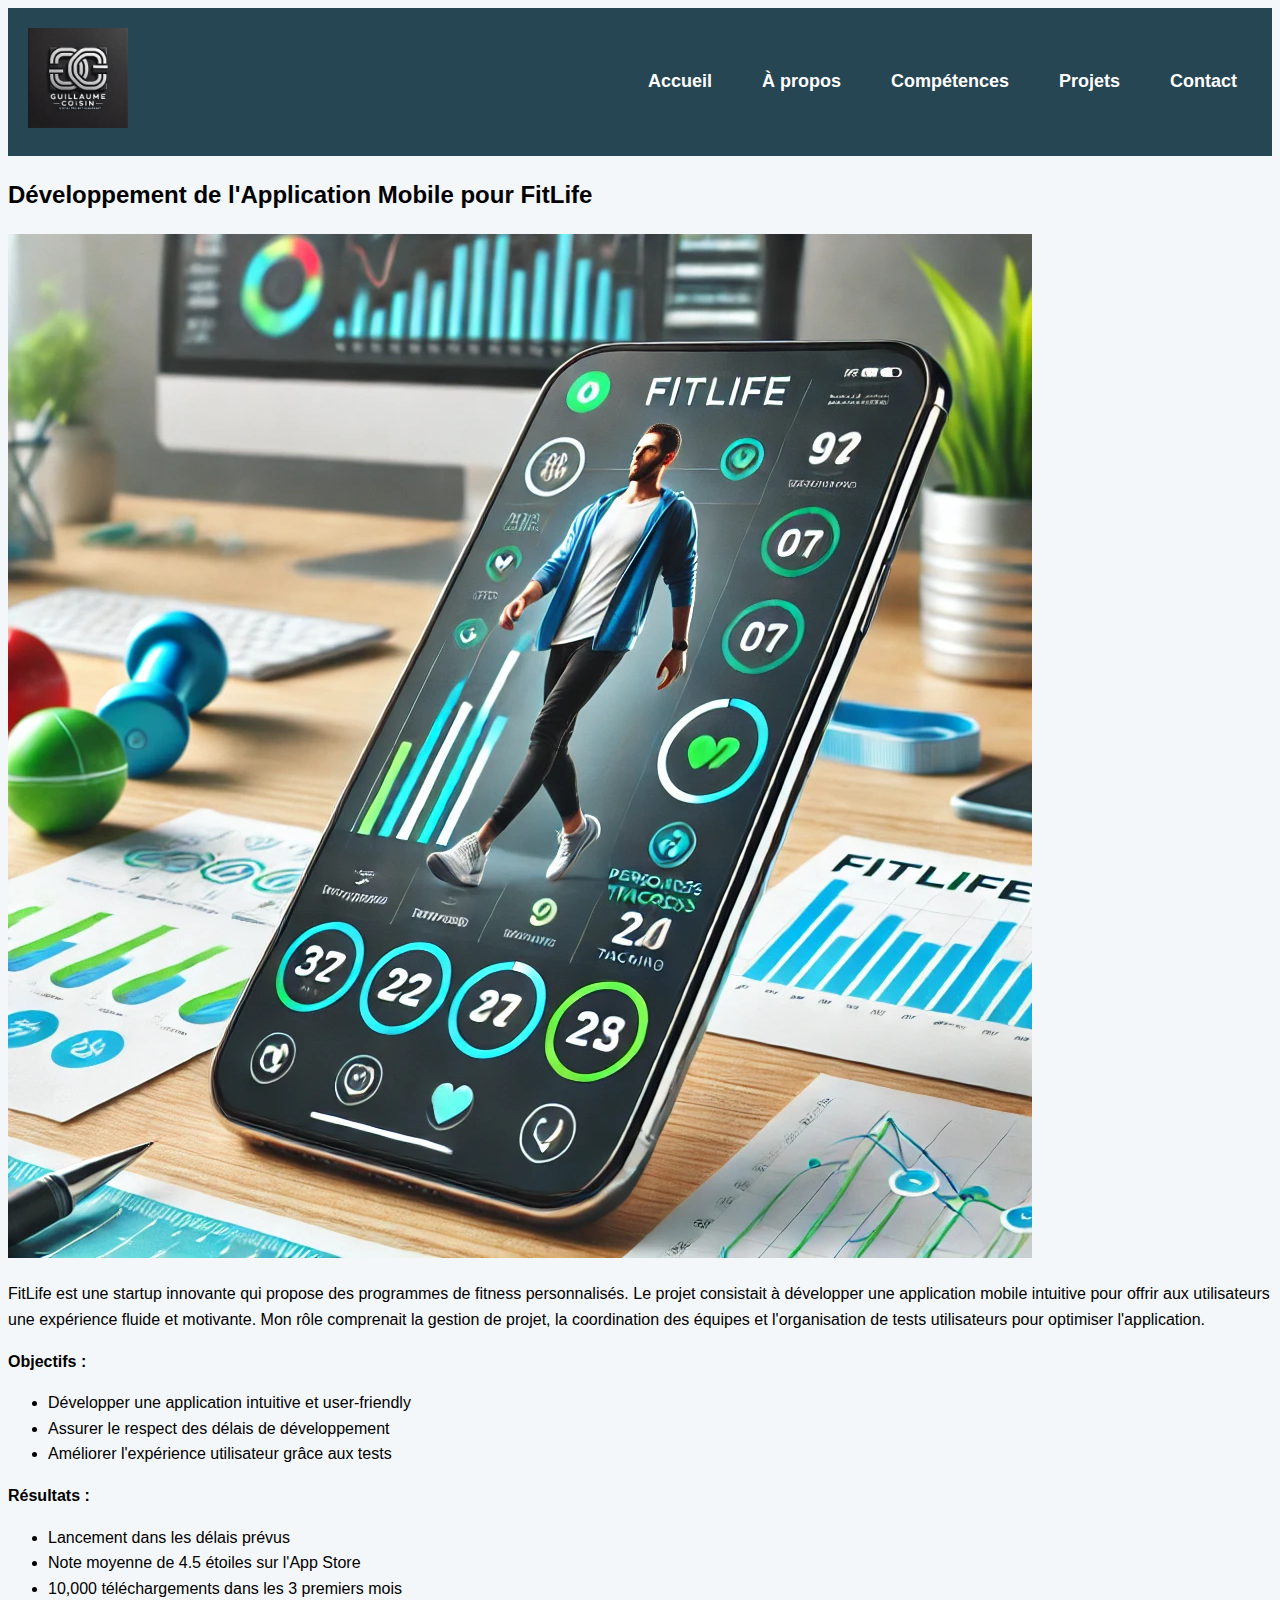
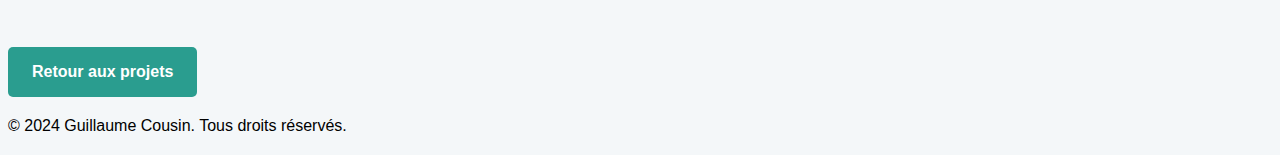
<file: fitlife-app.html>
<!DOCTYPE html>
<html lang="fr">
<head>
    <meta charset="UTF-8">
    <meta http-equiv="X-UA-Compatible" content="IE=edge">
    <meta name="viewport" content="width=device-width, initial-scale=1.0">
    <title>Développement de l'Application Mobile - FitLife</title>
    <link rel="stylesheet" href="styles.css">
</head>
<body>
    <header class="header">
        <div class="logo">
            <img src="logo-gc.png" alt="Logo Guillaume Cousin">
        </div>
        <nav class="nav">
            <ul>
                <li><a href="index.html">Accueil</a></li>
                <li><a href="about.html">À propos</a></li>
                <li><a href="competences.html">Compétences</a></li>
                <li><a href="projects.html">Projets</a></li>
                <li><a href="contact.html">Contact</a></li>
            </ul>
        </nav>
    </header>

    <section class="projet-detail">
        <div class="projet-header">
            <h2>Développement de l'Application Mobile pour <span>FitLife</span></h2>
        </div>
        <div class="projet-content">
            <img src="fitlife-app.png" alt="Projet Développement Application FitLife">
            <div class="projet-description">
                <p>FitLife est une startup innovante qui propose des programmes de fitness personnalisés. Le projet consistait à développer une application mobile intuitive pour offrir aux utilisateurs une expérience fluide et motivante. Mon rôle comprenait la gestion de projet, la coordination des équipes et l'organisation de tests utilisateurs pour optimiser l'application.</p>
                <p><strong>Objectifs :</strong></p>
                <ul>
                    <li>Développer une application intuitive et user-friendly</li>
                    <li>Assurer le respect des délais de développement</li>
                    <li>Améliorer l'expérience utilisateur grâce aux tests</li>
                </ul>
                <p><strong>Résultats :</strong></p>
                <ul>
                    <li>Lancement dans les délais prévus</li>
                    <li>Note moyenne de 4.5 étoiles sur l'App Store</li>
                    <li>10,000 téléchargements dans les 3 premiers mois</li>
                </ul>
            </div>
        </div>
        <a href="index.html" class="cta">Retour aux projets</a>
    </section>

    <footer class="footer">
        <p>&copy; 2024 Guillaume Cousin. Tous droits réservés.</p>
    </footer>
</body>
</html>
</file>
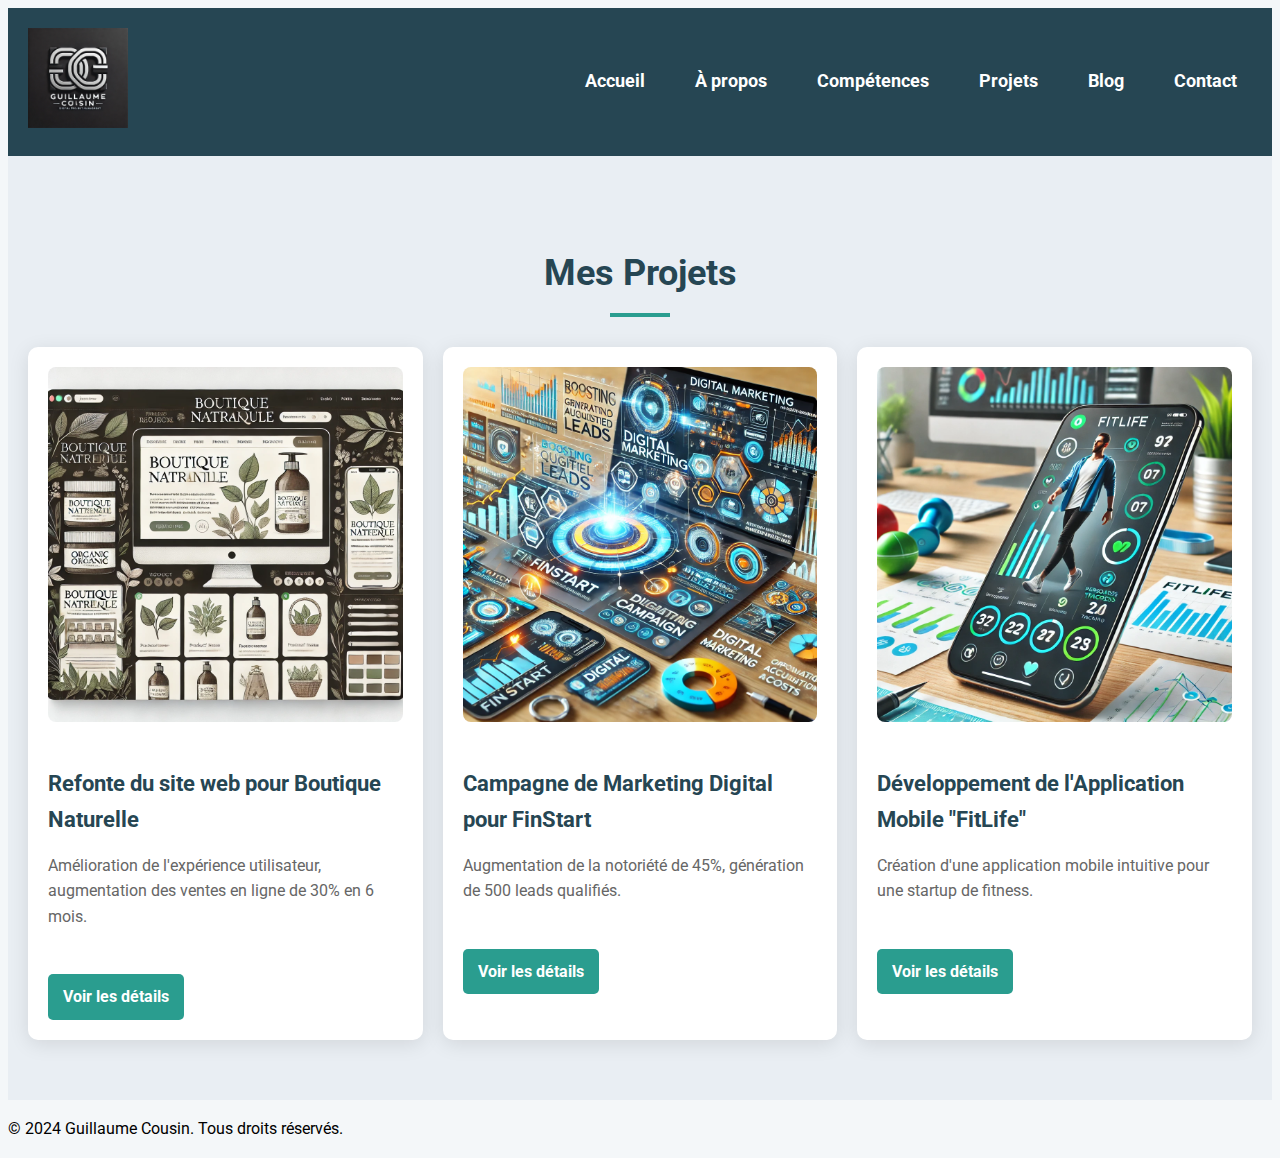
<file: projects.html>
<!DOCTYPE html>
<html lang="fr">
<head>
    <meta charset="UTF-8">
    <meta http-equiv="X-UA-Compatible" content="IE=edge">
    <meta name="viewport" content="width=device-width, initial-scale=1.0">
    <title>Mes Projets - Guillaume Cousin</title>
    <link rel="stylesheet" href="styles.css">
    <link href="https://fonts.googleapis.com/css2?family=Roboto:wght@300;400;700&display=swap" rel="stylesheet">
</head>
<body>
    <header class="header">
        <div class="logo">
            <img src="logo-gc.png" alt="Logo Guillaume Cousin">
        </div>
        <nav class="nav">
            <ul>
                <li><a href="index.html">Accueil</a></li>
                <li><a href="about.html">À propos</a></li>
                <li><a href="competences.html">Compétences</a></li>
                <li><a href="projects.html">Projets</a></li> <!-- Lien mis à jour -->
                <li><a href="blog.html">Blog</a></li>
                <li><a href="contact.html">Contact</a></li>
            </ul>
        </nav>
    </header>

    <section class="projects-section">
        <h2>Mes Projets</h2>
        <div class="projects-grid">
            <!-- Projet 1 -->
            <div class="project-card">
                <img src="boutique-naturelle.png" alt="Projet Boutique Naturelle">
                <h3>Refonte du site web pour Boutique Naturelle</h3>
                <p>Amélioration de l'expérience utilisateur, augmentation des ventes en ligne de 30% en 6 mois.</p>
                <a href="boutique-naturelle.html" class="cta">Voir les détails</a>
            </div>

            <!-- Projet 2 -->
            <div class="project-card">
                <img src="finstart-marketing.png" alt="Projet Marketing Digital pour FinStart">
                <h3>Campagne de Marketing Digital pour FinStart</h3>
                <p>Augmentation de la notoriété de 45%, génération de 500 leads qualifiés.</p>
                <a href="finstart-marketing.html" class="cta">Voir les détails</a>
            </div>

            <!-- Projet 3 -->
            <div class="project-card">
                <img src="fitlife-app.png" alt="Projet Développement Application FitLife">
                <h3>Développement de l'Application Mobile "FitLife"</h3>
                <p>Création d'une application mobile intuitive pour une startup de fitness.</p>
                <a href="fitlife-app.html" class="cta">Voir les détails</a>
            </div>
        </div>
    </section>

    <footer class="footer">
        <p>&copy; 2024 Guillaume Cousin. Tous droits réservés.</p>
    </footer>
</body>
</html>
</file>
<file: styles.css>
/* Importation des polices */
body {
    font-family: 'Roboto', sans-serif;
    line-height: 1.6;
    background-color: #f4f7f9;
}

/* En-tête */
.header {
    display: flex;
    justify-content: space-between;
    align-items: center;
    padding: 20px;
    background-color: #264653;
    color: white;
}

.logo img {
    height: 100px;
}

.nav ul {
    list-style: none;
    display: flex;
    gap: 20px;
}

.nav ul li a {
    color: white;
    text-decoration: none;
    font-weight: bold;
    transition: color 0.3s;
    font-size: 18px; /* Augmente la taille du texte */
    padding: 10px 15px; /* Ajoute du padding pour agrandir les boutons */
    transition: color 0.3s, background-color 0.3s;
    border-radius: 5px; /* Arrondit les coins des boutons */
}

.nav ul li a:hover {
    color: #2a9d8f;
}

/* Section bannière À propos */
.about-banner {
    display: flex;
    flex-direction: column;
    align-items: center;
    justify-content: center;
    height: 250px;
    background: linear-gradient(135deg, #2a9d8f, #264653);
    color: white;
    text-align: center;
}

.about-banner h1 {
    font-size: 50px;
    margin-bottom: 10px;
}

.about-banner p {
    font-size: 20px;
    margin-bottom: 0;
}

/* Section À propos */
.about-section {
    padding: 50px 20px;
    max-width: 1200px;
    margin: 0 auto;
}

.about-section h2 {
    font-size: 36px;
    color: #264653;
    text-align: center;
    margin-bottom: 30px;
    position: relative;
}

.about-section h2::after {
    content: '';
    display: block;
    width: 60px;
    height: 4px;
    background-color: #2a9d8f;
    margin: 10px auto;
}

.about-content p {
    font-size: 18px;
    margin-bottom: 20px;
    color: #555;
    text-align: center;
}

/* Cartes de présentation */
.about-cards {
    display: grid;
    grid-template-columns: repeat(auto-fit, minmax(300px, 1fr));
    gap: 20px;
    margin-top: 20px;
}

.about-card {
    background: white;
    padding: 20px;
    border-radius: 10px;
    box-shadow: 0 4px 20px rgba(0, 0, 0, 0.1);
    transition: transform 0.3s ease, box-shadow 0.3s ease;
    text-align: left;
}

.about-card h3 {
    font-size: 24px;
    color: #264653;
    margin-bottom: 10px;
}

.about-card p {
    margin-bottom: 15px;
    color: #666;
}

.about-card ul {
    list-style-type: disc;
    padding-left: 20px;
}

.about-card ul li {
    margin-bottom: 5px;
}

.about-card:hover {
    transform: translateY(-5px);
    box-shadow: 0 8px 30px rgba(0, 0, 0, 0.2);
}

/* Bouton de retour */
.cta {
    display: inline-block;
    margin-top: 30px;
    padding: 12px 24px;
    background-color: #2a9d8f;
    color: white;
    text-decoration: none;
    border-radius: 5px;
    font-weight: bold;
    transition: background-color 0.3s, box-shadow 0.3s;
    text-align: center;
}

.cta:hover {
    background-color: #264653;
    box-shadow: 0 4px 15px rgba(0, 0, 0, 0.2);
}
/* Section Projets sur la page À propos */
.projects-section {
    padding: 60px 20px;
    background-color: #e9eef3;
    text-align: center;
}

.projects-section h2 {
    font-size: 36px;
    color: #264653;
    margin-bottom: 30px;
    position: relative;
}

.projects-section h2::after {
    content: '';
    display: block;
    width: 60px;
    height: 4px;
    background-color: #2a9d8f;
    margin: 10px auto;
}

.projects-grid {
    display: grid;
    grid-template-columns: repeat(auto-fit, minmax(280px, 1fr));
    gap: 20px;
}

.project-card {
    background: white;
    padding: 20px;
    border-radius: 10px;
    box-shadow: 0 4px 20px rgba(0, 0, 0, 0.1);
    transition: transform 0.3s ease, box-shadow 0.3s ease;
    text-align: left;
}

.project-card img {
    width: 100%;
    border-radius: 8px;
    margin-bottom: 15px;
}

.project-card h3 {
    font-size: 22px;
    color: #264653;
    margin-bottom: 10px;
}

.project-card p {
    margin-bottom: 15px;
    color: #666;
}

.project-card a.cta {
    display: inline-block;
    padding: 10px 15px;
    background-color: #2a9d8f;
    color: white;
    text-decoration: none;
    border-radius: 5px;
    font-weight: bold;
    transition: background-color 0.3s, box-shadow 0.3s;
}

.project-card a.cta:hover {
    background-color: #264653;
    box-shadow: 0 4px 15px rgba(0, 0, 0, 0.2);
}

.project-card:hover {
    transform: translateY(-5px);
    box-shadow: 0 8px 30px rgba(0, 0, 0, 0.2);
}
/* Section Blog */
.blog-section {
    padding: 60px 20px;
    background-color: #f4f7f9;
    max-width: 800px;
    margin: 0 auto;
    text-align: center;
}

.blog-section h2 {
    font-size: 36px;
    color: #264653;
    margin-bottom: 20px;
}

.article-preview {
    background: white;
    padding: 20px;
    border-radius: 10px;
    box-shadow: 0 4px 20px rgba(0, 0, 0, 0.1);
    text-align: left;
    transition: transform 0.3s ease, box-shadow 0.3s ease;
}

.article-preview h3 {
    font-size: 24px;
    color: #264653;
    margin-bottom: 10px;
}

.article-preview p {
    color: #555;
    margin-bottom: 15px;
}

.article-preview a.cta {
    display: inline-block;
    padding: 10px 15px;
    background-color: #2a9d8f;
    color: white;
    text-decoration: none;
    border-radius: 5px;
    font-weight: bold;
    transition: background-color 0.3s, box-shadow 0.3s;
}

.article-preview a.cta:hover {
    background-color: #264653;
    box-shadow: 0 4px 15px rgba(0, 0, 0, 0.2);
}

/* Section Article */
.article-section {
    padding: 60px 20px;
    max-width: 800px;
    margin: 0 auto;
}

.article-section h2 {
    font-size: 32px;
    color: #264653;
    margin-bottom: 20px;
}

.article-section p {
    margin-bottom: 15px;
    line-height: 1.6;
    color: #555;
}

.article-section h3 {
    font-size: 24px;
    color: #2a9d8f;
    margin-bottom: 10px;
}

.article-section ul {
    margin: 10px 0 20px 20px;
    padding-left: 20px;
}

.article-section ul li {
    margin-bottom: 10px;
    line-height: 1.5;
}

.article-section a.cta {
    display: inline-block;
    margin-top: 20px;
    padding: 10px 20px;
    background-color: #2a9d8f;
    color: white;
    text-decoration: none;
    border-radius: 5px;
    transition: background-color 0.3s, box-shadow 0.3s;
}

.article-section a.cta:hover {
    background-color: #264653;
    box-shadow: 0 4px 15px rgba(0, 0, 0, 0.2);
}
/* Section Hero Blog */
.blog-hero {
    background: linear-gradient(135deg, #2a9d8f, #264653);
    color: white;
    padding: 60px 20px;
    text-align: center;
}

.blog-hero h1 {
    font-size: 48px;
    margin-bottom: 10px;
}

.blog-hero p {
    font-size: 20px;
    max-width: 800px;
    margin: 0 auto;
}

/* Liste des Articles */
.blog-list {
    display: grid;
    grid-template-columns: repeat(auto-fit, minmax(300px, 1fr));
    gap: 20px;
    padding: 40px 20px;
    max-width: 1200px;
    margin: 0 auto;
}

.blog-card {
    background: white;
    border-radius: 10px;
    box-shadow: 0 4px 20px rgba(0, 0, 0, 0.1);
    overflow: hidden;
    transition: transform 0.3s ease, box-shadow 0.3s ease;
}

.blog-card img {
    width: 100%;
    height: 200px;
    object-fit: cover;
}

.blog-card-content {
    padding: 20px;
}

.blog-card h3 {
    font-size: 24px;
    color: #264653;
    margin-bottom: 10px;
}

.blog-card p {
    color: #555;
    margin-bottom: 15px;
}

.blog-card a.cta {
    display: inline-block;
    padding: 10px 15px;
    background-color: #2a9d8f;
    color: white;
    text-decoration: none;
    border-radius: 5px;
    font-weight: bold;
    transition: background-color 0.3s, box-shadow 0.3s;
}

.blog-card:hover {
    transform: translateY(-5px);
    box-shadow: 0 8px 30px rgba(0, 0, 0, 0.2);
}

.blog-card a.cta:hover {
    background-color: #264653;
}
/* Section Hero de l'Article */
.article-hero {
    background: linear-gradient(135deg, #264653, #2a9d8f);
    color: white;
    padding: 60px 20px;
    text-align: center;
}

.article-hero h1 {
    font-size: 42px;
    margin-bottom: 10px;
}

.article-hero p {
    font-size: 20px;
    max-width: 800px;
    margin: 0 auto;
}

/* Contenu de l'Article */
.article-content {
    padding: 40px 20px;
    max-width: 800px;
    margin: 0 auto;
    background: white;
    border-radius: 10px;
    box-shadow: 0 4px 20px rgba(0, 0, 0, 0.1);
}

.article-content img {
    width: 100%;
    border-radius: 10px;
    margin-bottom: 20px;
}

.article-content h2 {
    font-size: 28px;
    color: #264653;
    margin-bottom: 15px;
}

.article-content p {
    margin-bottom: 15px;
    line-height: 1.6;
    color: #555;
}

.article-content ul {
    margin: 10px 0 20px 20px;
    padding-left: 20px;
}

.article-content ul li {
    margin-bottom: 10px;
    line-height: 1.5;
}

.article-content a.cta {
    display: inline-block;
    margin-top: 20px;
    padding: 10px 20px;
    background-color: #2a9d8f;
    color: white;
    text-decoration: none;
    border-radius: 5px;
    transition: background-color 0.3s, box-shadow 0.3s;
}

.article-content a.cta:hover {
    background-color: #264653;
    box-shadow: 0 4px 15px rgba(0, 0, 0, 0.2);
}
/* Section Hero de la page Contact */
.contact-hero {
    background: linear-gradient(135deg, #2a9d8f, #264653);
    color: white;
    padding: 60px 20px;
    text-align: center;
    margin-bottom: 40px;
}

.contact-hero h1 {
    font-size: 42px;
    margin-bottom: 10px;
}

.contact-hero p {
    font-size: 18px;
    max-width: 700px;
    margin: 0 auto;
}

/* Section Contact */
.contact-section {
    display: flex;
    justify-content: center;
    align-items: center;
    padding: 40px 20px;
    background-color: #f4f7f9;
}

.contact-form-container {
    background: white;
    padding: 30px;
    border-radius: 10px;
    box-shadow: 0 4px 20px rgba(0, 0, 0, 0.1);
    max-width: 600px;
    width: 100%;
}

.contact-form .form-group {
    margin-bottom: 20px;
}

.contact-form label {
    display: block;
    font-size: 16px;
    margin-bottom: 8px;
    color: #264653;
}

.contact-form input,
.contact-form textarea {
    width: 100%;
    padding: 12px 15px;
    border: 1px solid #ddd;
    border-radius: 5px;
    font-size: 16px;
    color: #333;
    background: #f9f9f9;
    transition: border-color 0.3s;
}

.contact-form input:focus,
.contact-form textarea:focus {
    border-color: #2a9d8f;
    outline: none;
}

.contact-form textarea {
    resize: vertical;
    height: 120px;
}

.contact-form .cta {
    display: inline-block;
    padding: 12px 20px;
    background-color: #2a9d8f;
    color: white;
    text-decoration: none;
    border: none;
    border-radius: 5px;
    font-weight: bold;
    cursor: pointer;
    transition: background-color 0.3s, box-shadow 0.3s;
    width: 100%;
}

.contact-form .cta:hover {
    background-color: #264653;
    box-shadow: 0 4px 15px rgba(0, 0, 0, 0.2);
}
/* Section Hero Compétences */
.competences-hero {
    background: linear-gradient(135deg, #264653, #2a9d8f);
    color: white;
    padding: 60px 20px;
    text-align: center;
    margin-bottom: 40px;
}

.competences-hero h1 {
    font-size: 42px;
    margin-bottom: 10px;
}

.competences-hero p {
    font-size: 18px;
    max-width: 700px;
    margin: 0 auto;
}

/* Section Compétences */
.competences-section {
    padding: 40px 20px;
    background-color: #f4f7f9;
}

.competences-grid {
    display: grid;
    grid-template-columns: repeat(auto-fit, minmax(280px, 1fr));
    gap: 20px;
    max-width: 1200px;
    margin: 0 auto;
}

.competence-card {
    background: white;
    padding: 20px;
    border-radius: 10px;
    box-shadow: 0 4px 20px rgba(0, 0, 0, 0.1);
    transition: transform 0.3s ease, box-shadow 0.3s ease;
}

.competence-card h3 {
    font-size: 22px;
    color: #264653;
    margin-bottom: 10px;
}

.competence-card p {
    color: #555;
    margin-bottom: 15px;
}

.competence-card ul {
    list-style-type: disc;
    padding-left: 20px;
}

.competence-card ul li {
    margin-bottom: 5px;
    line-height: 1.5;
}

.competence-card:hover {
    transform: translateY(-5px);
    box-shadow: 0 8px 30px rgba(0, 0, 0, 0.2);
}
</file>
